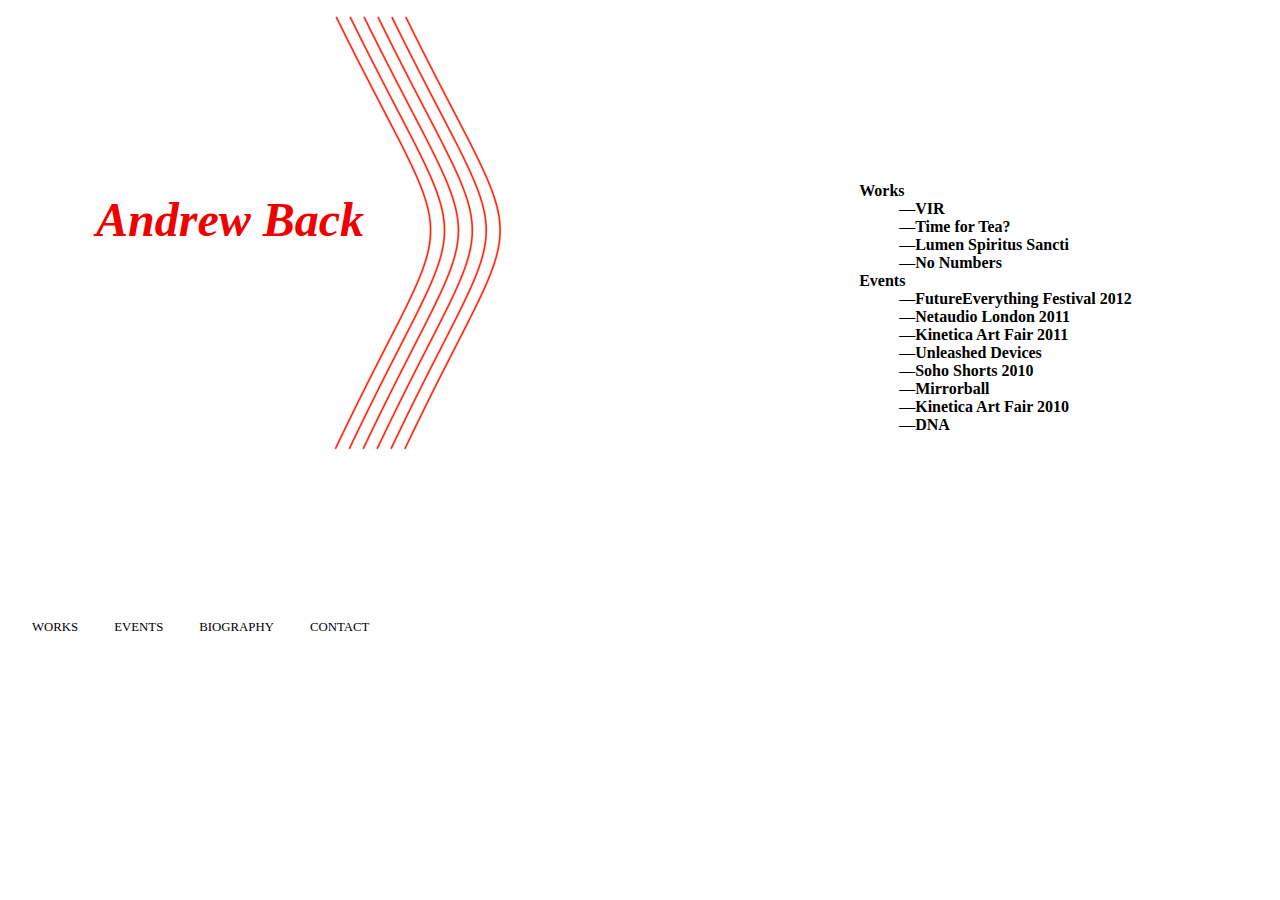
<file: index.html>
<!DOCTYPE html>
<html lang='en'>
<head>
	<meta http-equiv='Content-Type' content='text/html; charset=utf-8'>
	<title>Andrew Back</title>
	<meta name='description' content='Andrew Back.'>
	<meta name='keywords' content='art,artist,open,source,hardware,development,geek,tea,analogue,digital,computing,sound'>
	<link rel='canonical' href='http://andrewback.net'>
	<link rel='stylesheet' href='style.css' type='text/css' media='screen' charset='utf-8'>
</head>
<body>
	<div class='index page'>
		<div class="title">
			<h1><a class='fn url' href='/' title='home'>Andrew Back</a></h1>
			<img src="images/arrows-small.png"/>
		</div>
		<div class='nav'>
			<ul>
				<li><a href='works'>Works</a>
					<ul>
                                                <li><a href='works/VIR' title='VIR'>VIR</a></li>
						<li><a href='works/Time-for-Tea' title='Time for Tea?'>Time for Tea?</a></li>
						<li><a href='works/LSS' title='Lumen Spiritus Sancti'>Lumen Spiritus Sancti</a></li>
						<li><a href='works/No-Numbers' title='No Numbers'>No Numbers</a></li>
					</ul>
				</li>
				<li><a href='events'>Events</h2>
					<ul>
						<li><a href='events#Handmade2012' title='FutureEverything Festival 2012'>FutureEverything Festival 2012</a></li>
						<li><a href='events#NetaudioLondon2011' title='Netaudio London 2011'>Netaudio London 2011</a></li>
						<li><a href='events#Kinetica2011' title='Kinetica Art Fair 2011'>Kinetica Art Fair 2011</a></li>
						<li><a href='events#UnleashedDevices' title='Unleashed Devices'>Unleashed Devices</a></li>
						<li><a href='events#SohoShorts2010' title='Soho Shorts 2010'>Soho Shorts 2010</a></li>
						<li><a href='events#Mirrorball' title='Unleashed Devices'>Mirrorball</a></li>
						<li><a href='events#Kinetica2010' title='Kinetica Art Fair 2010'>Kinetica Art Fair 2010</a></li>
						<li><a href='events#DNA' title='DNA'>DNA</a></li>
					</ul>
				</li>
			</ul>
		</div>
		<div class='footer'>
			<ul>
				<li><a href='/works'>Works</a></li>
				<li><a href='/events'>Events</a></li>
				<li><a href='/bio'>Biography</a></li>
				<li><a href='mailto:arback@computer.org'>Contact</a></li>
			</ul>
		</div>
	</div>
</body>
</html>
</file>
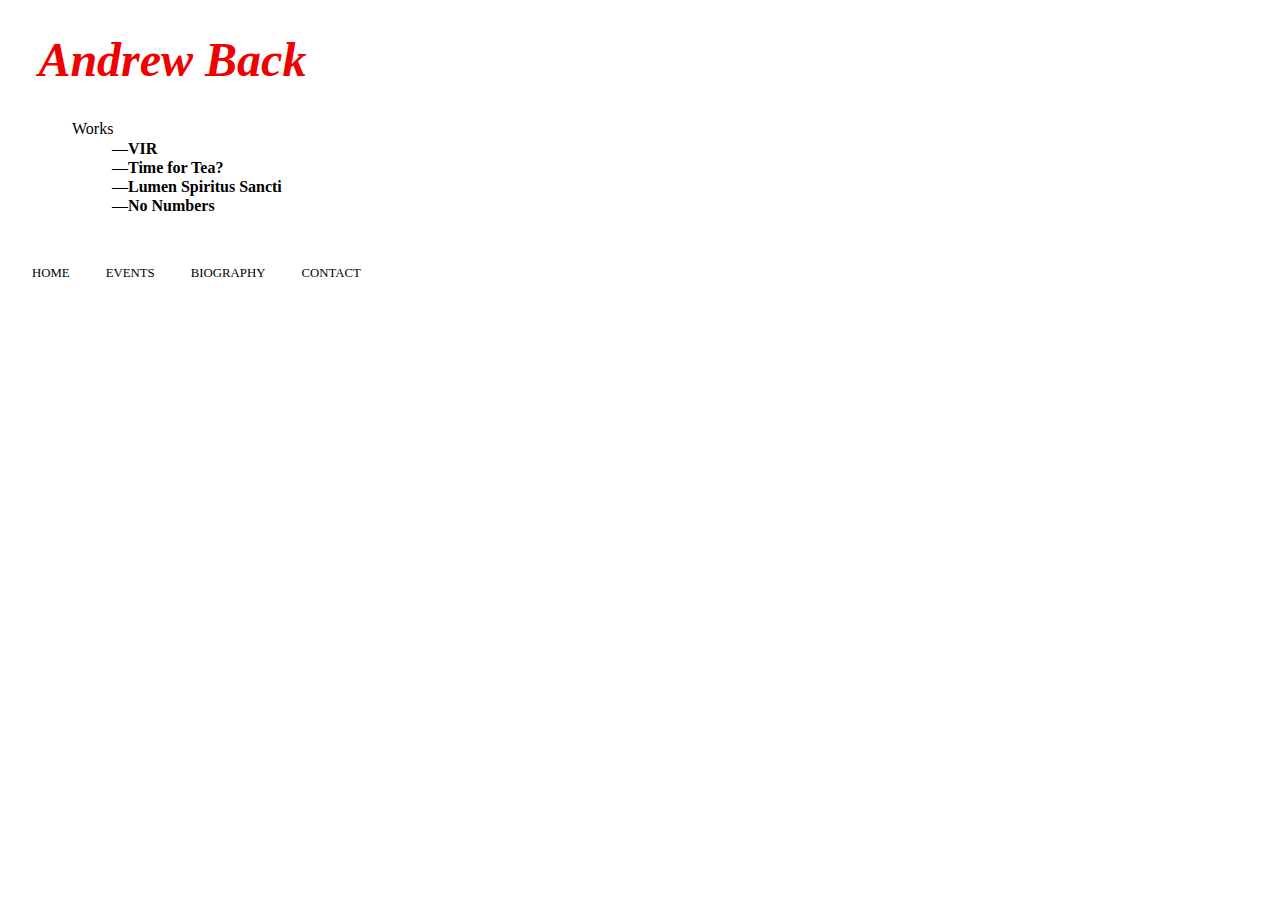
<file: works/index.html>
<!DOCTYPE html>
<html lang='en'>
<head>
	<meta http-equiv='Content-Type' content='text/html; charset=utf-8'>
	<title>Andrew Back &mdash; digital artist</title>
	<meta name='description' content='works'>
	<meta name='keywords' content='art,artist,open,source,hardware,development,geek,tea'>
	<link rel='canonical' href='http://andrewback.net/works/'>
	<link rel='stylesheet' href='/style.css' type='text/css' media='screen' charset='utf-8'>
</head>
<body>
	<div class='page'>
		<div class="title">
			<h1><a class='fn url' href='/' title='home'>Andrew Back</a></h1>
		</div>
		<div class='text'>
			<ul>
				<li>Works
					<ul>
                                                <li><a href='VIR' title='VIR'>VIR</a></li>
						<li><a href='Time-for-Tea' title='Time for Tea?'>Time for Tea?</a></li>
						<li><a href='LSS' title='Lumen Spiritus Sancti'>Lumen Spiritus Sancti</a></li>
						<li><a href='No-Numbers' title='No Numbers'>No Numbers</a></li>
					</ul>
				</li>
			</ul>
		</div>
		<div class='footer'>
			<ul>
				<li><a href='/'>Home</a></li>
				<li><a href='/events'>Events</a></li>
				<li><a href='/bio'>Biography</a></li>
				<li><a href='mailto:arback@computer.org'>Contact</li>
			</ul>
		</div>
	</div>
</body>
</html>
</file>
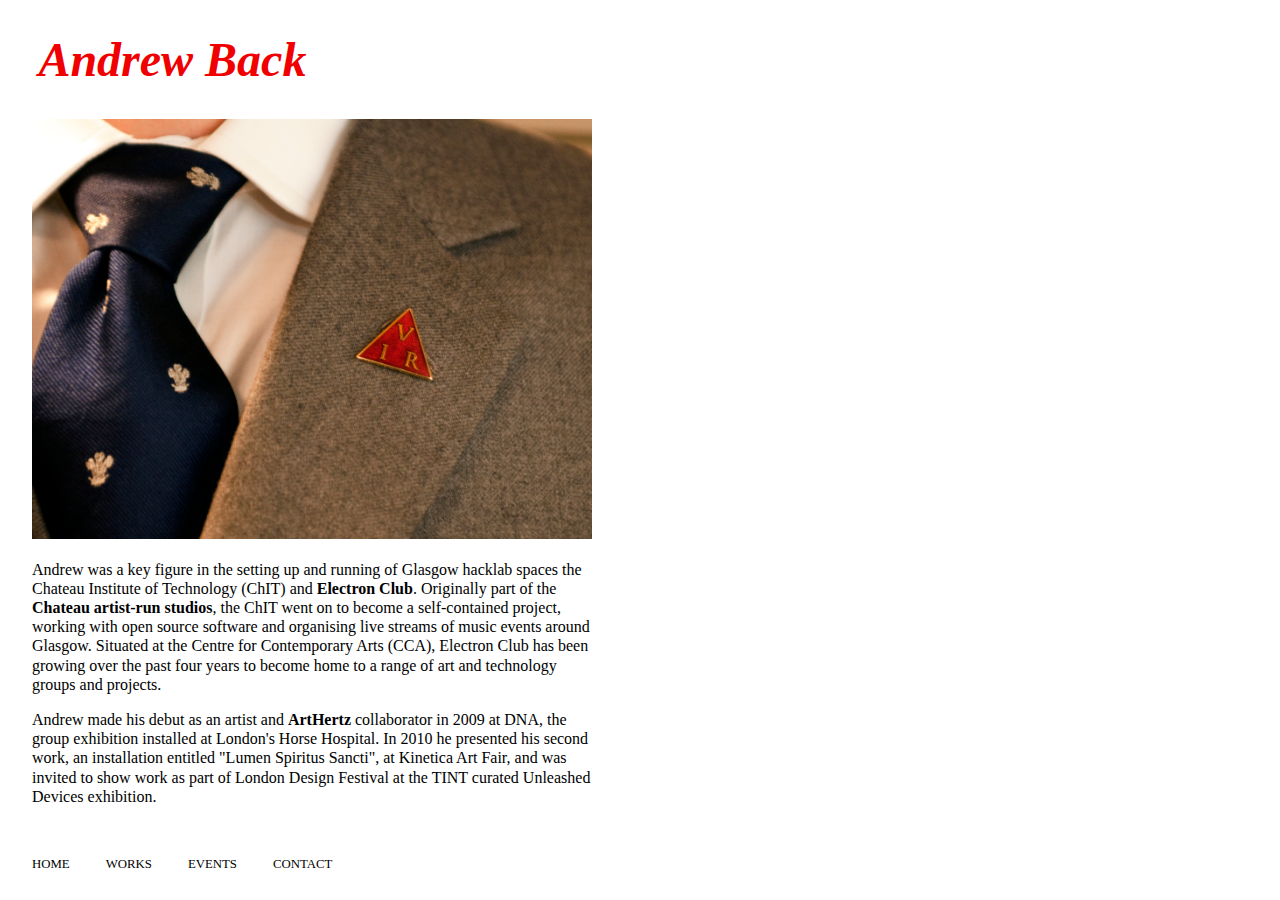
<file: bio.html>
<!DOCTYPE html>
<html lang='en'>
<head>
	<meta http-equiv='Content-Type' content='text/html; charset=utf-8'>
	<title>Andrew Back &mdash; artist</title>
	<meta name='description' content='artist.'>
	<meta name='keywords' content='art,artist,open,source,hardware,development,geek,tea'>
	<link rel='canonical' href='http://andrewback.net/bio'>
	<link rel='stylesheet' href='/style.css' type='text/css' media='screen' charset='utf-8'>
</head>
<body>
	<div class='page'>
		<div class="title">
			<h1><a class='fn url' href='/' title='home'>Andrew Back</a></h1>
		</div>
		<div class='text'>
		<img src="/images/AFRB.jpg" alt="Andrew Back">
<p>Andrew was a key figure in the setting up and running of Glasgow hacklab spaces the Chateau Institute of Technology (ChIT) and <a title="Electron Club" href="http://electronclub.org">Electron Club</a>. Originally part of the <a title="The Chateau" href="http://www.chateaugateau.co.uk/">Chateau artist-run studios</a>, the ChIT went on to become a self-contained project, working with open source software and organising live streams of music events around Glasgow. Situated at the Centre for Contemporary Arts (CCA), Electron Club has been growing over the past four years to become home to a range of art and technology groups and projects.</p>
	<p>Andrew made his debut as an artist and <a title="ArtHertz" href="http://arthertz.com">ArtHertz</a> collaborator in 2009 at DNA, the group exhibition installed at London's Horse Hospital. In 2010 he presented his second work, an installation entitled "Lumen Spiritus Sancti", at Kinetica Art Fair, and was invited to show work as part of London Design Festival at the TINT curated Unleashed Devices exhibition.</p>
		</div>
		<div class='footer'>
			<ul>
				<li><a href='/'>Home</a></li>
				<li><a href='/works'>Works</a></li>
				<li><a href='/events'>Events</a></li>
				<li><a href='mailto:arback@computer.org'>Contact</a></li>
			</ul>
		</div>
	</div>
</body>
</html>
</file>
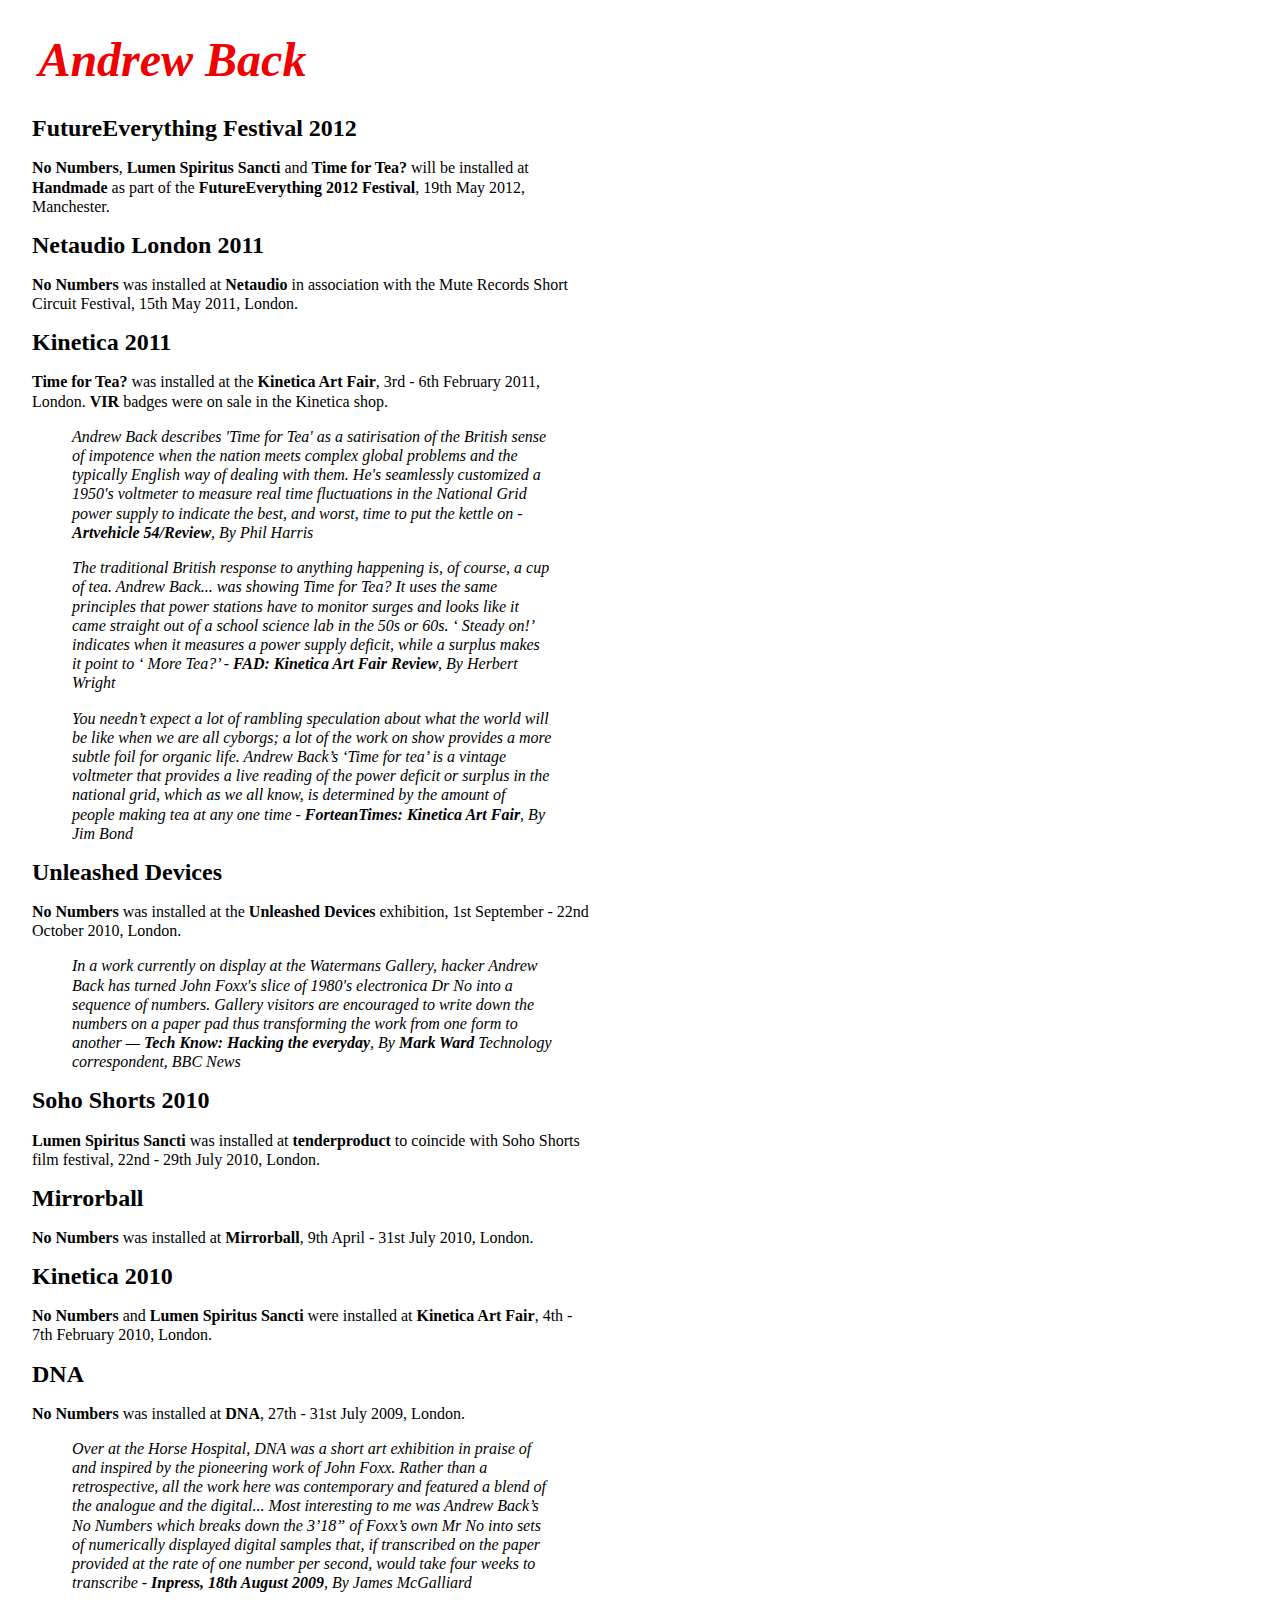
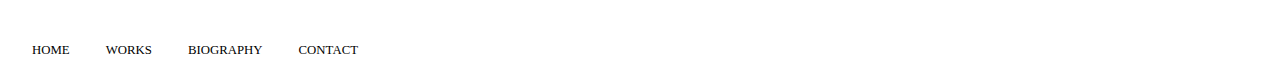
<file: events.html>
<!DOCTYPE html>
<html lang='en'>
<head>
	<meta http-equiv='Content-Type' content='text/html; charset=utf-8'>
	<title>Andrew Back &mdash; Events</title>
	<meta name='description' content='Andrew Back, artist.'>
	<meta name='keywords' content='art,artist,open,source,hardware,development,event,events,press,geek'>
	<link rel='canonical' href='http://andrewback.net/events'>
	<link rel='stylesheet' href='/style.css' type='text/css' media='screen' charset='utf-8'>
</head>
<body>
	<div class='page'>
		<div class="title">
			<h1><a class='fn url' href='/' title='home'>Andrew Back</a></h1>
		</div>
		<div class='text'>
		<h2 id="Handmade2012">FutureEverything Festival 2012</h2>
		<p><a href="/works/No-Numbers">No Numbers</a>, <a href="/works/LSS">Lumen Spiritus Sancti</a> and <a href="/works/Time-for-Tea">Time for Tea?</a> will be installed at <a href="http://futureeverything.org/handmade-2/">Handmade</a> as part of the <a href="http://futureeverything.org">FutureEverything 2012 Festival</a>, 19th May 2012, Manchester.</p>

		<h2 id="NetaudioLondon2011">Netaudio London 2011</h2>
		<p><a href="/works/No-Numbers">No Numbers</a> was installed at <a href="http://netaudiolondon.org/2011/event/sonic-maze">Netaudio</a> in association with the Mute Records Short Circuit Festival, 15th May 2011, London.</p>

		<h2 id="Kinetica2011">Kinetica 2011</h2> 
		<p><a href="/works/Time-for-Tea">Time for Tea?</a> was installed at the <a href="http://www.kinetica-artfair.com">Kinetica Art Fair</a>, 3rd - 6th February 2011, London. <a href="/works/VIR">VIR</a> badges were on sale in the Kinetica shop.</p>

		<blockquote>Andrew Back describes 'Time for Tea' as a satirisation of the British sense of impotence when the nation meets complex global problems and the typically English way of dealing with them. He's seamlessly customized a 1950's voltmeter to measure real time fluctuations in the National Grid power supply to indicate the best, and worst, time to put the kettle on - <a href="http://www.artvehicle.com/events/295">Artvehicle 54/Review</a>, By Phil Harris</blockquote>

		<blockquote>The traditional British response to anything happening is, of course, a cup of tea. Andrew Back... was showing Time for Tea? It uses the same principles that power stations have to monitor surges and looks like it came straight out of a school science lab in the 50s or 60s. ‘ Steady on!’ indicates when it measures a power supply deficit, while a surplus makes it point to ‘ More Tea?’ - <a href="http://www.fadwebsite.com/2011/02/04/kinetica-art-fair-from-friday-feb-4th-2011-a-review-from-herbert-wright/">FAD: Kinetica Art Fair Review</a>, By Herbert Wright</blockquote>

		<blockquote>You needn’t expect a lot of rambling speculation about what the world will be like when we are all cyborgs; a lot of the work on show provides a more subtle foil for organic life. Andrew Back’s ‘Time for tea’ is a vintage voltmeter that provides a live reading of the power deficit or surplus in the national grid, which as we all know, is determined by the amount of people making tea at any one time - <a href="http://www.forteantimes.com/features/commentary/5095/kinetica_art_fair.html">ForteanTimes: Kinetica Art Fair</a>, By Jim Bond</blockquote>

                <h2 id="UnleashedDevices">Unleashed Devices</h2>
                <p><a href="/works/No-Numbers">No Numbers</a> was installed at the <a href="http://tintarts.org/exhibitions/unleashed-devices/">Unleashed Devices</a> exhibition, 1st September - 22nd October 2010, London.</p>

		<blockquote>In a work currently on display at the Watermans Gallery, hacker Andrew Back has turned John Foxx's slice of 1980's electronica Dr No into a sequence of numbers. Gallery visitors are encouraged to write down the numbers on a paper pad thus transforming the work from one form to another
		— <a href="http://www.bbc.co.uk/news/technology-11430070">Tech Know: Hacking the everyday</a>, By <span class="vcard"><a href="http://twitter.com/markbward" class="fn url">Mark Ward</a></span> Technology correspondent, BBC News</blockquote>
		</p>

		<h2 id="SohoShorts2010">Soho Shorts 2010</h2>
		<p><a href="/works/LSS">Lumen Spiritus Sancti</a> was installed at <a href="http://tenderproduct.com/">tenderproduct</a> to coincide with Soho Shorts film festival, 22nd - 29th July 2010, London.<p>

		<h2 id="Mirrorball">Mirrorball</h2>
                <p><a href="/works/No-Numbers">No Numbers</a> was installed at <a href="http://www.arthertz.com/?page_id=21">Mirrorball</a>, 9th April - 31st July 2010, London.</p>

		<h2 id="Kinetica2010">Kinetica 2010</h2> 
		<p><a href="/works/No-Numbers">No Numbers</a> and <a href="/works/LSS">Lumen Spiritus Sancti</a> were installed at <a href="http://www.kinetica-artfair.com/?exhibitors/2010/arthertz">Kinetica Art Fair</a>, 4th - 7th February 2010, London.</p>

                <h2 id="DNA">DNA</h2>
                <p><a href="/works/No-Numbers">No Numbers</a> was installed at <a href="http://www.arthertz.com/?p=77">DNA</a>, 27th - 31st July 2009, London.</p>

		<blockquote>Over at the Horse Hospital, DNA was a short art exhibition in praise of and inspired by the pioneering work of John Foxx. Rather than a retrospective, all the work here was contemporary and featured a blend of the analogue and the digital... Most interesting to me was Andrew Back’s No Numbers which breaks down the 3’18” of Foxx’s own Mr No into sets of numerically displayed digital samples that, if transcribed on the paper provided at the rate of one number per second, would take four weeks to transcribe - <a href="/press/Inpress180809.pdf">Inpress, 18th August 2009</a>, By James McGalliard</blockquote>

		</div>
		<div class='footer'>
			<ul>
				<li><a href='/'>Home</a></li>
				<li><a href='/works'>Works</a></li>
				<li><a class='selected' href='/bio'>Biography</a></li>
				<li><a href='mailto:arback@computer.org'>Contact</a></li>
			</ul>
		</div>
	</div>
</body>
</html>
</file>
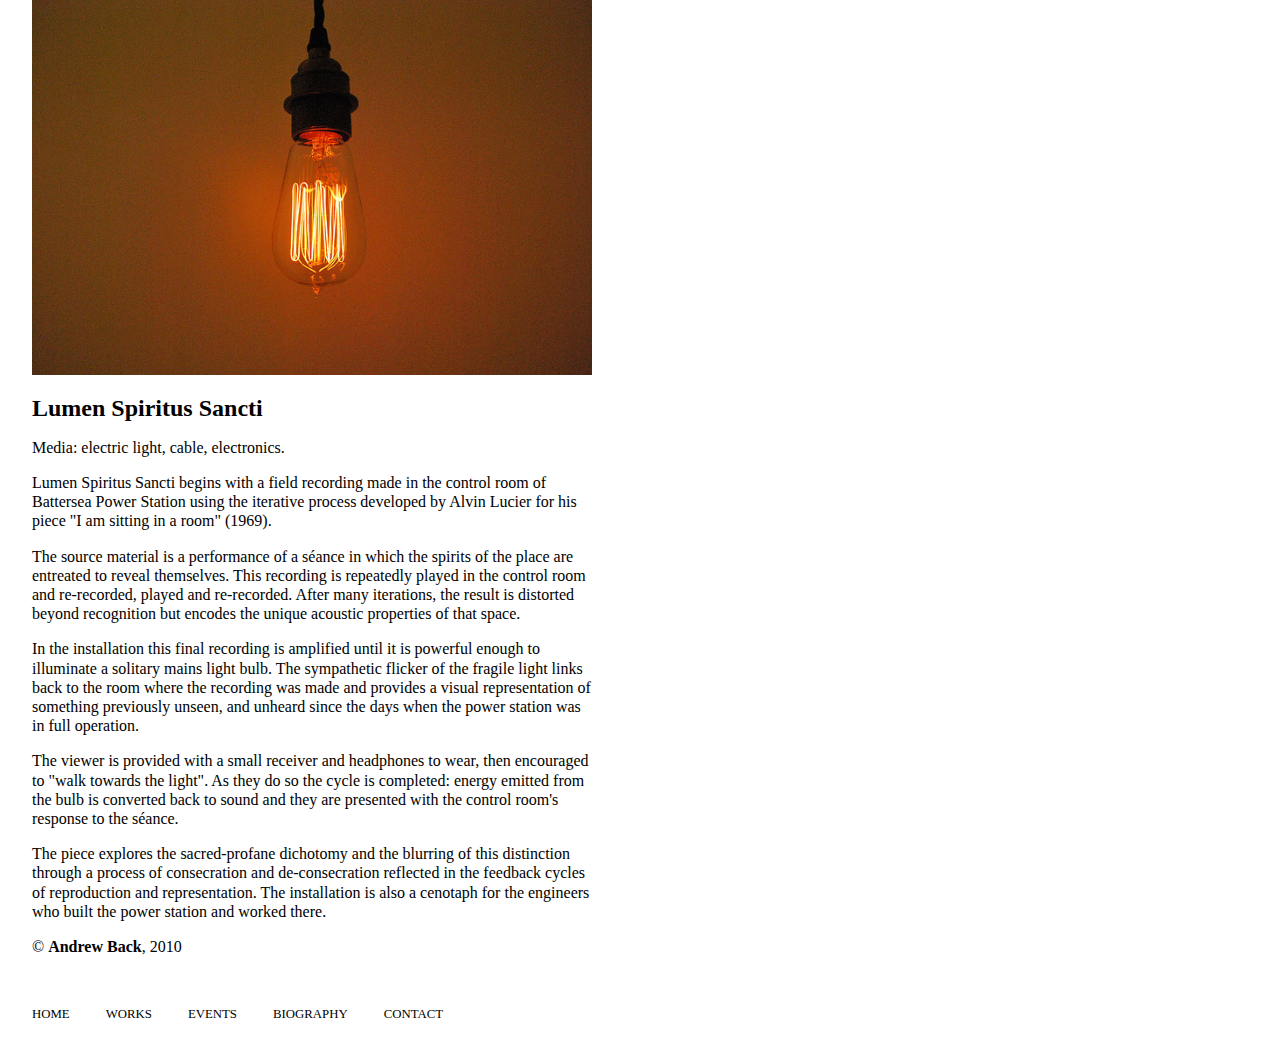
<file: works/LSS.html>
<!DOCTYPE html>
<html lang='en'>
<head>
	<meta http-equiv='Content-Type' content='text/html; charset=utf-8'>
	<title>Andrew Back &mdash; Lumen Spiritus Sancti</title>
	<meta name='description' content='Lumen Spiritus Sancti, a work by Andrew Back.'>
	<meta name='keywords' content='art,artist,electronics,sound,alvin lucier,battersea power station,electricity,seance,recording'>
	<link rel='canonical' href='http://andrewback.net/works/LSS'>
	<link rel='stylesheet' href='/style.css' type='text/css' media='screen' charset='utf-8'>
</head>
<body>
	<div class='page'>
		<div class='text'>
		<img src="/images/LSS.jpg" alt="Lumen Spiritus Sancti">
		<h2>Lumen Spiritus Sancti</h2> 
		<p>Media: electric light, cable, electronics.</p>
		<p> Lumen Spiritus Sancti begins with a field recording made in the control room of Battersea Power Station using the iterative process developed by Alvin Lucier for his piece "I am sitting in a room" (1969).</p>
		<p>The source material is a performance of a séance in which the spirits of the place are entreated to reveal themselves. This recording is repeatedly played in the control room and re-recorded, played and re-recorded. After many iterations, the result is distorted beyond recognition but encodes the unique acoustic properties of that space.</p>
		<p>In the installation this final recording is amplified until it is powerful enough to illuminate a solitary mains light bulb. The sympathetic flicker of the fragile light links back to the room where the recording was made and provides a visual representation of something previously unseen, and unheard since the days when the power station was in full operation.</p>
		<p>The viewer is provided with a small receiver and headphones to wear, then encouraged to "walk towards the light". As they do so the cycle is completed: energy emitted from the bulb is converted back to sound and they are presented with the control room's response to the séance.</p>
		<p>The piece explores the sacred-profane dichotomy and the blurring of this distinction through a process of consecration and de-consecration reflected in the feedback cycles of reproduction and representation. The installation is also a cenotaph for the engineers who built the power station and worked there.</p>
		<p class="vcard">&copy; <a class="fn url" title="home" href="/">Andrew Back</a>, 2010</p>
		</div>
		<div class='footer'>
			<ul>
				<li><a href='/'>Home</a></li>
				<li><a href='/works'>Works</a></li>
				<li><a href='/events'>Events</a></li>
				<li><a href='/bio'>Biography</a></li>
				<li><a href='mailto:arback@computer.org'>Contact</a></li>
			</ul>
		</div>
	</div>
</body>
</html>
</file>
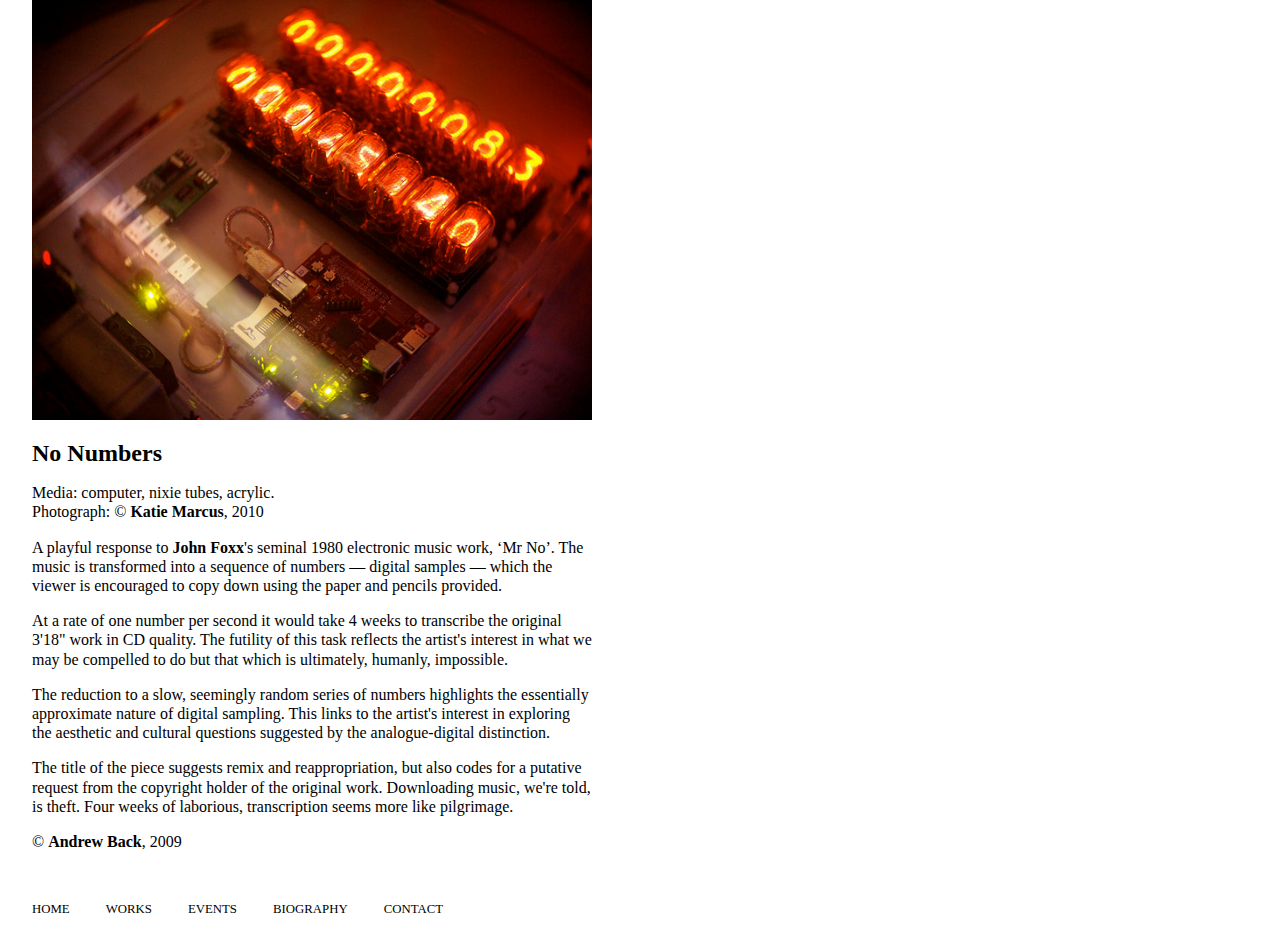
<file: works/No-Numbers.html>
<!DOCTYPE html>
<html lang='en'>
<head>
	<meta http-equiv='Content-Type' content='text/html; charset=utf-8'>
	<title>Andrew Back &mdash; No Numbers</title>
	<meta name='description' content='No Numbers, a work by Andrew Back.'>
	<meta name='keywords' content='art,artist,open,source,beagleboard,digital,analogue,john foxx,sound,music,sampling'>
	<link rel='canonical' href='http://andrewback.net/works/No-Numbers'>
	<link rel='stylesheet' href='/style.css' type='text/css' media='screen' charset='utf-8'>
</head>
<body>
	<div class='page'>
		<div class='text'>
		<img src="/images/No-Numbers.jpg" alt="No Numbers">
		<h2>No Numbers</h2> 
		<p>Media: computer, nixie tubes, acrylic.
		<br/>Photograph: &copy; <span class="vcard"><a href="http://www.flickr.com/people/ohmystars/" class="fn url">Katie Marcus</a></span>, 2010</p>
		<p>A playful response to <span class="vcard"><a href="http://en.wikipedia.org/wiki/John_Foxx" class="fn url">John Foxx</a></span>'s seminal 1980 electronic music work, ‘Mr No’. 
		The music is transformed into a sequence of numbers &mdash; digital samples &mdash;  which the viewer is encouraged to copy down using the paper and pencils provided.</p>
		<p>At a rate of one number per second it would take 4 weeks to transcribe the original 3'18" work in CD quality. The futility of this task reflects the artist's interest in what we may be compelled to do but that which is ultimately, humanly, impossible.</p>
		<p>The reduction to a slow, seemingly random series of numbers highlights the essentially approximate nature of digital sampling. This links to the artist's interest in exploring the aesthetic and cultural questions suggested by the analogue-digital distinction.</p>
		<p>The title of the piece suggests remix and reappropriation, but also codes for a putative request from the copyright holder of the original work. Downloading music, we're told, is theft. Four weeks of laborious, transcription seems more like pilgrimage.</p>
		<p class="vcard">&copy; <a class="fn url" title="home" href="/">Andrew Back</a>, 2009</p>
		</div>
		<div class='footer'>
			<ul>
				<li><a href='/'>Home</a></li>
				<li><a href='/works'>Works</a></li>
				<li><a href='/events'>Events</a></li>
				<li><a href='/bio'>Biography</a></li>
				<li><a href='mailto:arback@computer.org'>Contact</a></li>
			</ul>
		</div>
	</div>
</body>
</html>
</file>
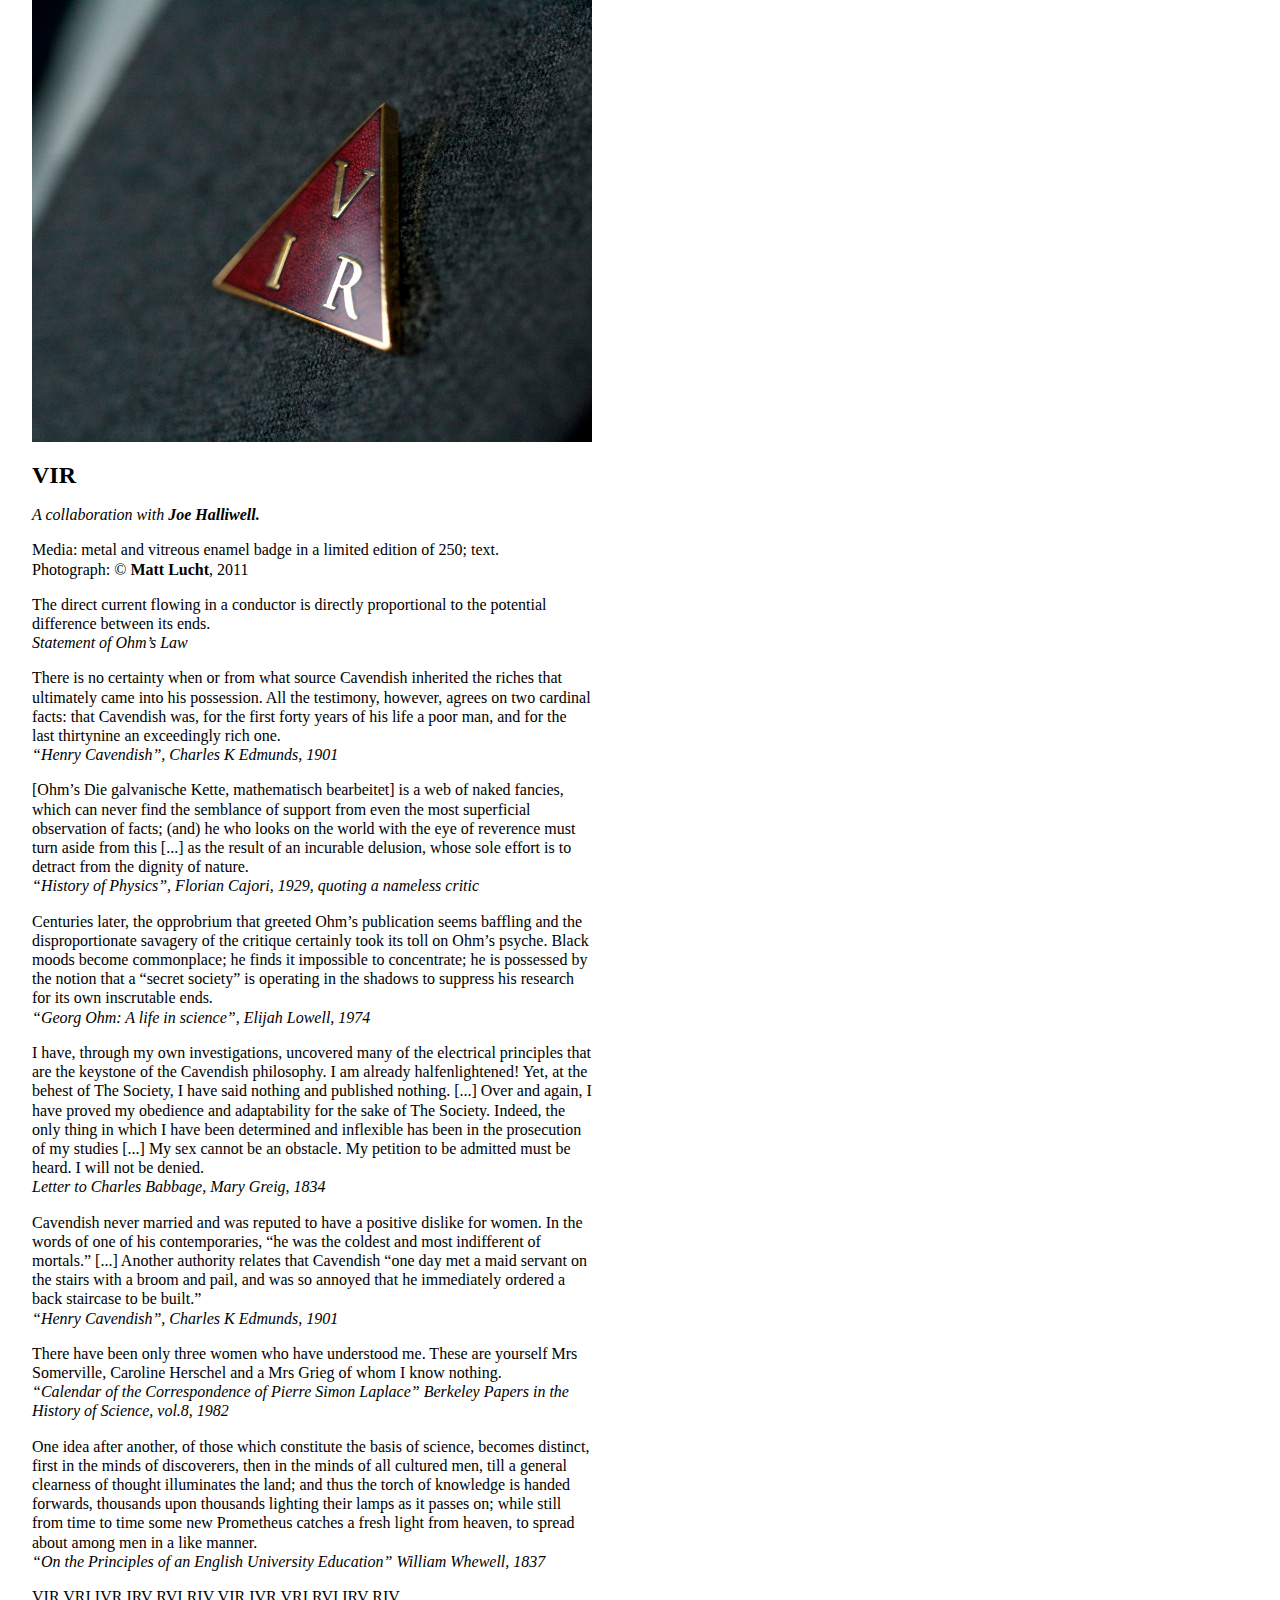
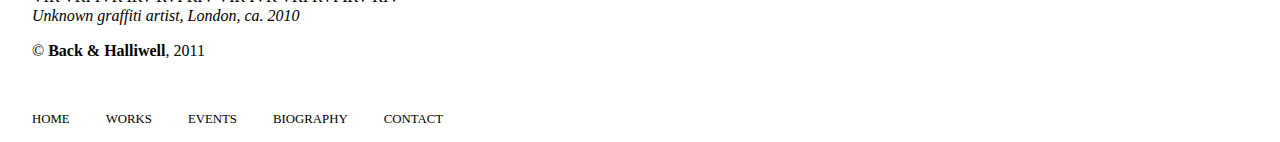
<file: works/VIR.html>
<!DOCTYPE html>
<html lang='en'>
<head>
	<meta http-equiv='Content-Type' content='text/html; charset=utf-8'>
	<title>Back & Halliwell &mdash; VIR</title>
	<meta name='description' content='VIR, a work by Back & Halliwell.'>
	<meta name='keywords' content='art,artist,electricity,electronics,ohm's law,ohm'>
	<link rel='canonical' href='http://andrewback.net/works/VIR'>
	<link rel='stylesheet' href='/style.css' type='text/css' media='screen' charset='utf-8'>
</head>
<body>
	<div class='page'>
		<div class='text'>
		<img src="/images/VIR.jpg" alt="VIR">
		<h2>VIR</h2> 
		<p><i>A collaboration with <a title="Joe Halliwell" href="http://www.joehalliwell.com/">Joe Halliwell.</a></i></p>
		<p>Media: metal and vitreous enamel badge in a limited edition of 250; text.
		<br/>Photograph: &copy; <span class="vcard"><a href="http://mattlucht.com/" class="fn url">Matt Lucht</a></span>, 2011</p>
		<p>The direct current flowing in a conductor is directly
proportional to the potential difference between its ends.<br/><em>Statement of Ohm’s Law</em></p>
		<p>There is no certainty when or from what source Cavendish inherited the riches that ultimately came into his possession. All the testimony, however, agrees on two cardinal facts: that Cavendish was, for the first forty years of his life a poor man, and for the last thirtynine
an exceedingly rich one.<br/><em>“Henry Cavendish”, Charles K Edmunds, 1901</em></p>
		<p>[Ohm’s Die galvanische Kette, mathematisch bearbeitet] is a web of naked fancies, which can never find the semblance of support from even the most superficial observation of facts; (and) he who looks on the world with the eye of reverence must turn aside from this [...] as the result of an incurable delusion, whose sole effort is to detract from the dignity of nature.<br/><em>“History of Physics”, Florian Cajori, 1929, quoting a nameless
critic</em></p>
		<p>Centuries later, the opprobrium that greeted Ohm’s publication seems baffling and the disproportionate savagery of the critique certainly took its toll on Ohm’s psyche. Black moods become commonplace; he finds it impossible to concentrate; he is possessed by the notion that a “secret society” is operating in the shadows to suppress his research for its own inscrutable ends.<br/><em>“Georg Ohm: A life in science”, Elijah Lowell, 1974</em></p>
		<p>I have, through my own investigations, uncovered many of the electrical principles that are the keystone of the Cavendish philosophy. I am already halfenlightened! Yet, at the behest of The Society, I have said nothing and published nothing. [...] Over and again, I have proved my obedience and adaptability for the sake of The Society. Indeed, the only thing in which I have been determined and inflexible has been in the prosecution of my studies [...] My sex cannot be an obstacle. My petition to be admitted must be heard. I will not be denied.<br/><em>Letter to Charles Babbage, Mary Greig, 1834</em></p>
		<p>Cavendish never married and was reputed to have a positive dislike for women. In the words of one of his contemporaries, “he was the coldest and most indifferent of mortals.” [...] Another authority relates that Cavendish “one day met a maid servant on the stairs with a broom and pail, and was so annoyed that he immediately ordered a back staircase to be built.”<br/><em>“Henry Cavendish”, Charles K Edmunds, 1901</em></p>
		<p>There have been only three women who have understood me. These are yourself Mrs Somerville, Caroline Herschel and a Mrs Grieg of whom I know nothing.<br/><em>“Calendar of the Correspondence of Pierre Simon Laplace” Berkeley Papers in the History of Science, vol.8, 1982</em></p>
		<p>One idea after another, of those which constitute the basis of science, becomes distinct, first in the minds of discoverers, then in the minds of all cultured men, till a general clearness of thought illuminates the land; and thus the torch of knowledge is handed forwards, thousands upon thousands lighting their lamps as it passes on; while still from time to time some new Prometheus catches a fresh light from heaven, to spread about among men in a like manner.<br/><em>“On the Principles of an English University Education” William Whewell, 1837</em></p>
		<p>VIR VRI IVR IRV RVI RIV VIR IVR VRI RVI IRV RIV<br><em>Unknown graffiti artist, London, ca. 2010</em></p>

		<p class="vcard">&copy; <a class="fn url" title="home" href="/">Back & Halliwell</a>, 2011</p>
		</div>
		<div class='footer'>
			<ul>
				<li><a href='/'>Home</a></li>
				<li><a href='/works'>Works</a></li>
				<li><a href='/events'>Events</a></li>
				<li><a href='/bio'>Biography</a></li>
				<li><a href='mailto:arback@computer.org'>Contact</a></li>
			</ul>
		</div>
	</div>
</body>
</html>
</file>
<file: style.css>
body {
	background-color: #fff;
	font-family: Palatino, 'Palatino Linotype', Times, 'Times New Roman', serif;
	margin: 0;
	padding: 0;
}


.title {
	margin: 0;
	font-style: italic;
	text-align: left;
	padding: 0;
}

.index .title {
	display: block;
	float: left;
	width: 60%;
}

.title img {
	position: absolute;
	top: 0px;
	left: 25%;
	z-index: -1;
}

h1 {
	font-size: 3em;
	padding: 0 0.8em;
}

.index h1 {
	padding: 160px 8em 180px 2em;
	float: left;
}

.nav {
	float: left;
	width: 30%;
	margin: 0 2%;
	padding: 13% 2%;
}

h1 a,
h1 a:visited {
	text-decoration: none;
	color: #F00000;
}

a,
a:visited {
	text-decoration: none;
	color: #000000;
	font-weight: bold;
}

ul {
	list-style: none;
}

ul ul {
	list-style: none;
}

ul ul li:before {
	content: "—";
}

.text {
	padding-bottom: 2em;
	padding: 0 2em 2em;
	width: 75%;
	max-width: 35em;
	line-height: 1.2em;
}

.text img {
	width: 100%;
}

.footer {
	clear: both;
	width: 100%;
}

.footer ul,
.footer li {
	display: inline;
	list-style: none;
	padding: 1em;
}

.footer a,
.footer a:visited {
	text-transform: uppercase;
	font-size: 0.8em;
	text-decoration: none;
	color: #000;
	font-weight: normal;
}

img.gallery {
	display: none;
}

a:hover {
	text-decoration: underline;
	color: #F00000;
}

blockquote {
	font-style: italic;
}


@media screen and (max-width: 640px) {
	.title,
	.index .title,
	h1,
	.index h1,
	.nav,
	.text,
	.footer {
		float: none;
		width: auto;
		padding-right: 0;
		margin-right: 0;
	}
	.text {
		padding-right: 1em;
	}
	.index h1 {
		padding-right: 50%;
		padding-left: 1.2em;
	}
	.title img {
		left: 37%;
	}
}
</file>
